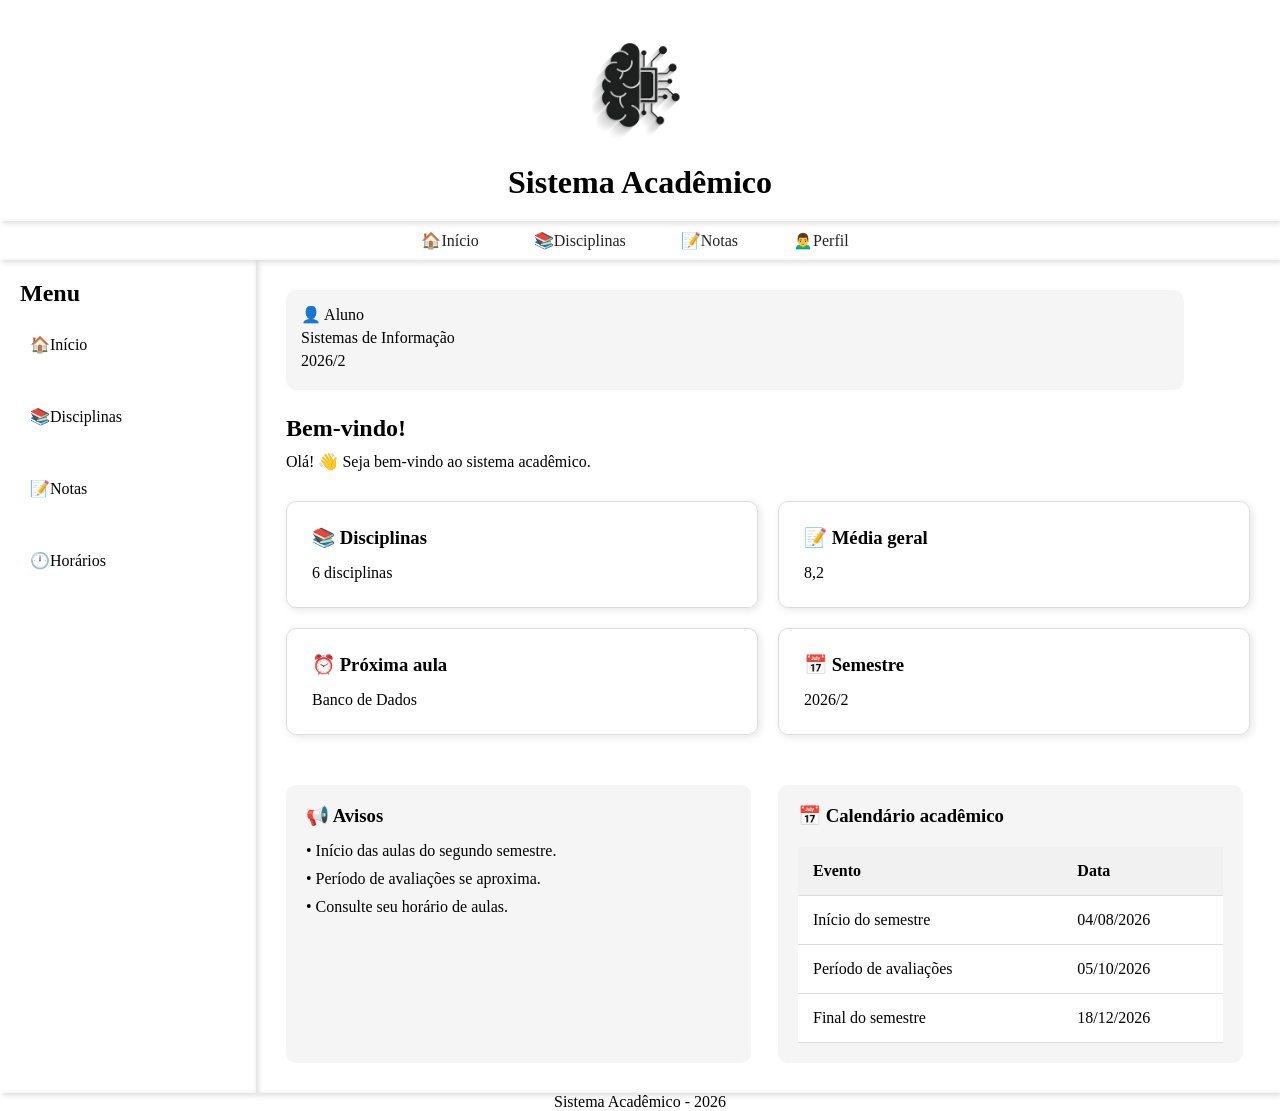
<file: index.html>
<!DOCTYPE html>
<html lang="en">

<head>
    <meta charset="UTF-8">
    <meta name="viewport" content="width=device-width, initial-scale=1.0">
    <title>Início</title>
    <link rel="stylesheet" href="style.css">
</head>

<body>
    <header>
        <img src="logo_academico.png" alt="Logo">
        <h1>Sistema Acadêmico</h1>
    </header>
    <nav>
        <a href="index.html">🏠Início</a>
        <a href="disciplinas.html">📚Disciplinas</a>
        <a href="notas.html">📝Notas</a>
        <a href="perfil.html">🙍‍♂️Perfil</a>
    </nav>
    <aside>
        <h2>Menu</h2>
        <br>
        <a href="index.html">🏠Início</a>
        <br>
        <a href="disciplinas.html">📚Disciplinas</a>
        <br>
        <a href="notas.html">📝Notas</a>
        <br>
        <a href="horarios.html">🕛Horários</a>
    </aside>
    <main>

        <div class="aluno">
            <p>👤 Aluno</p>
            <p>Sistemas de Informação</p>
            <p>2026/2</p>
        </div>

        <h2>Bem-vindo!</h2>

        <p class="mensagem">
            Olá! 👋 Seja bem-vindo ao sistema acadêmico.
        </p>

        <div class="cards">

            <div class="card">
                <h3>📚 Disciplinas</h3>
                <p>6 disciplinas</p>
            </div>

            <div class="card">
                <h3>📝 Média geral</h3>
                <p>8,2</p>
            </div>

            <div class="card">
                <h3>⏰ Próxima aula</h3>
                <p>Banco de Dados</p>
            </div>

            <div class="card">
                <h3>📅 Semestre</h3>
                <p>2026/2</p>
            </div>

            <div class="resumo">
                <h3>📢 Avisos</h3>

                <p>• Início das aulas do segundo semestre.</p>
                <p>• Período de avaliações se aproxima.</p>
                <p>• Consulte seu horário de aulas.</p>
            </div>

            <div class="calendario">
                <h3>📅 Calendário acadêmico</h3>

                <table>
                    <tr>
                        <th>Evento</th>
                        <th>Data</th>
                    </tr>

                    <tr>
                        <td>Início do semestre</td>
                        <td>04/08/2026</td>
                    </tr>

                    <tr>
                        <td>Período de avaliações</td>
                        <td>05/10/2026</td>
                    </tr>

                    <tr>
                        <td>Final do semestre</td>
                        <td>18/12/2026</td>
                    </tr>
                </table>
            </div>

        </div>

    </main>
    <footer>
        Sistema Acadêmico - 2026
    </footer>
</body>

</html>
</file>
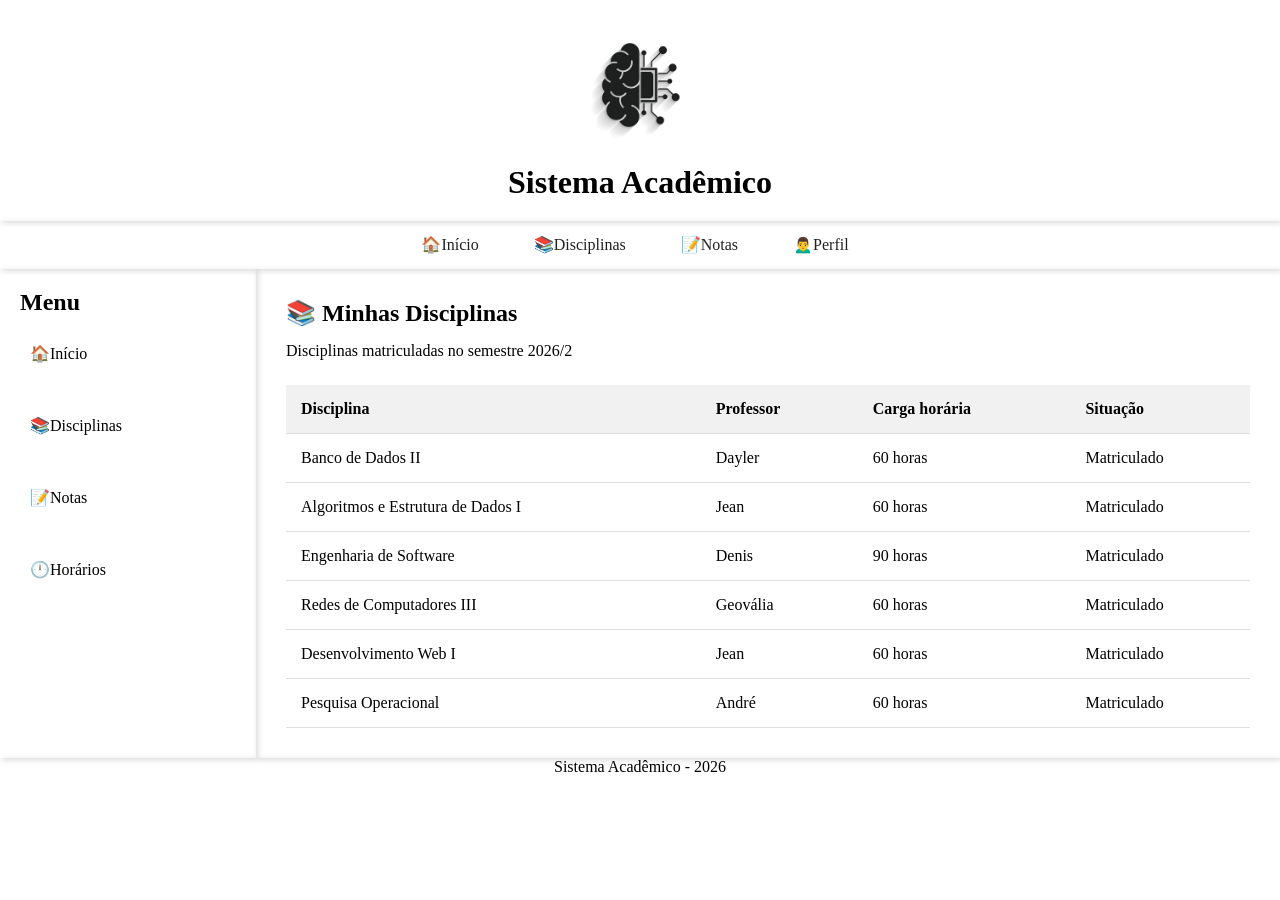
<file: disciplinas.html>
<!DOCTYPE html>
<html lang="en">

<head>
    <meta charset="UTF-8">
    <meta name="viewport" content="width=device-width, initial-scale=1.0">
    <title>Disciplinas - Sistema Acadêmico</title>
    <link rel="stylesheet" href="style.css">
</head>

<body>
    <header>
        <img src="logo_academico.png" alt="Logo">
        <h1>Sistema Acadêmico</h1>
    </header>
    <nav>
        <a href="index.html">🏠Início</a>
        <a href="disciplinas.html">📚Disciplinas</a>
        <a href="notas.html">📝Notas</a>
        <a href="perfil.html">🙍‍♂️Perfil</a>
    </nav>
    <aside>
        <h2>Menu</h2>
        <br>
        <a href="index.html">🏠Início</a>
        <br>
        <a href="disciplinas.html">📚Disciplinas</a>
        <br>
        <a href="notas.html">📝Notas</a>
        <br>
        <a href="horarios.html">🕛Horários</a>
    </aside>
    <main>
        <h2>📚 Minhas Disciplinas</h2>

        <p class="descricao">Disciplinas matriculadas no semestre 2026/2</p>

        <div class="tabela-container">
            <table>
                <tr>
                    <th>Disciplina</th>
                    <th>Professor</th>
                    <th>Carga horária</th>
                    <th>Situação</th>
                </tr>

                <tr>
                    <td>Banco de Dados II</td>
                    <td>Dayler</td>
                    <td>60 horas</td>
                    <td>Matriculado</td>
                </tr>

                <tr>
                    <td>Algoritmos e Estrutura de Dados I</td>
                    <td>Jean</td>
                    <td>60 horas</td>
                    <td>Matriculado</td>
                </tr>

                <tr>
                    <td>Engenharia de Software</td>
                    <td>Denis</td>
                    <td>90 horas</td>
                    <td>Matriculado</td>
                </tr>

                <tr>
                    <td>Redes de Computadores III</td>
                    <td>Geovália</td>
                    <td>60 horas</td>
                    <td>Matriculado</td>
                </tr>

                <tr>
                    <td>Desenvolvimento Web I</td>
                    <td>Jean</td>
                    <td>60 horas</td>
                    <td>Matriculado</td>
                </tr>

                <tr>
                    <td>Pesquisa Operacional</td>
                    <td>André</td>
                    <td>60 horas</td>
                    <td>Matriculado</td>
                </tr>
            </table>
        </div>
    </main>
    <footer>
        Sistema Acadêmico - 2026
    </footer>
</body>

</html>
</file>
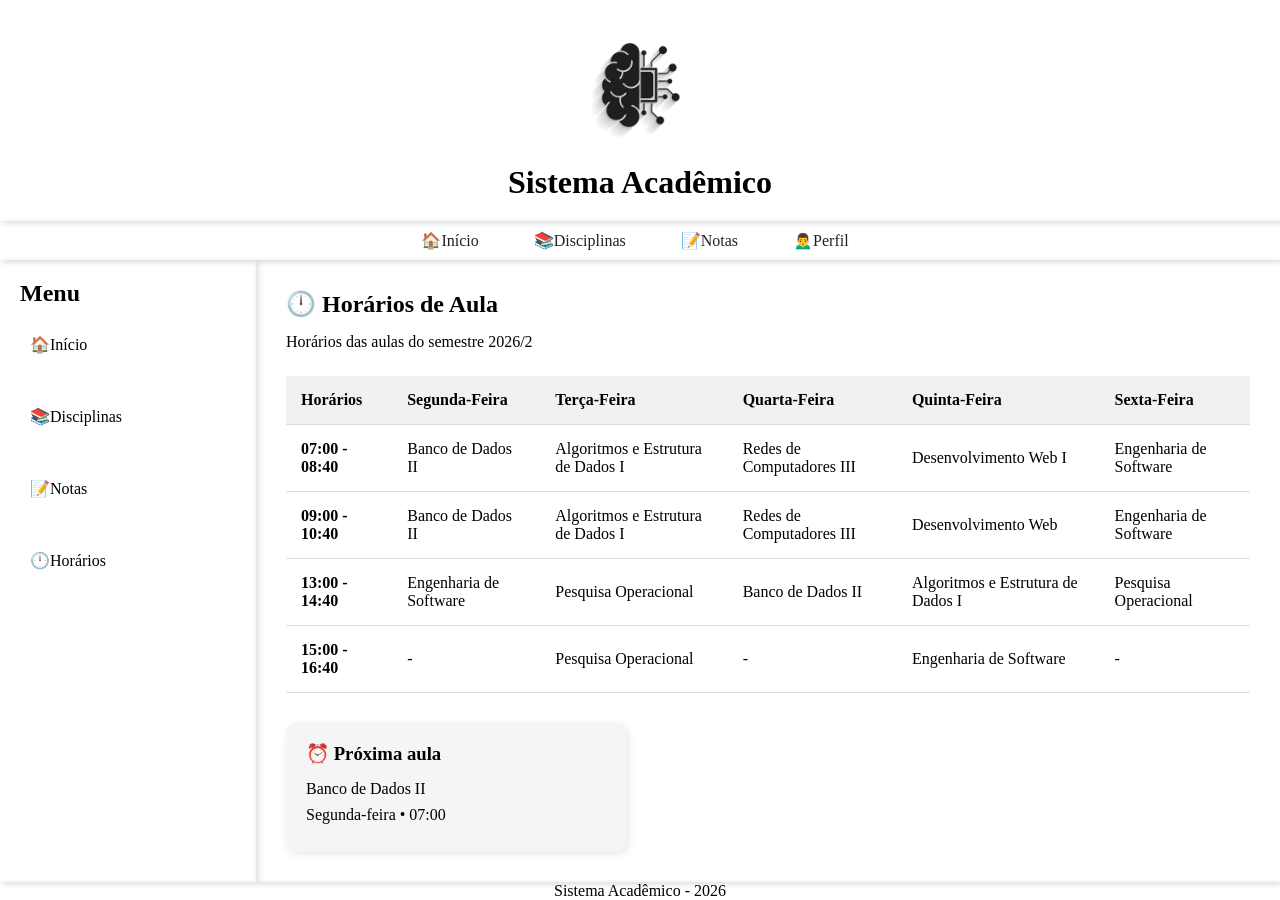
<file: horarios.html>
<!DOCTYPE html>
<html lang="en">

<head>
    <meta charset="UTF-8">
    <meta name="viewport" content="width=device-width, initial-scale=1.0">
    <title>Horários - Sistema Acadêmico</title>
    <link rel="stylesheet" href="style.css">
</head>

<body>
    <header>
        <img src="logo_academico.png" alt="Logo">
        <h1>Sistema Acadêmico</h1>
    </header>
    <nav>
        <a href="index.html">🏠Início</a>
        <a href="disciplinas.html">📚Disciplinas</a>
        <a href="notas.html">📝Notas</a>
        <a href="perfil.html">🙍‍♂️Perfil</a>
    </nav>
    <aside>
        <h2>Menu</h2>
        <br>
        <a href="index.html">🏠Início</a>
        <br>
        <a href="disciplinas.html">📚Disciplinas</a>
        <br>
        <a href="notas.html">📝Notas</a>
        <br>
        <a href="horarios.html">🕛Horários</a>
    </aside>
    <main>
        <h2>🕛 Horários de Aula</h2>

        <p class="descricao"> Horários das aulas do semestre 2026/2</p>

        <div class="tabela-container">
            <table class="tabela-horarios">
                <tr>
                    <th>Horários</th>
                    <th>Segunda-Feira</th>
                    <th>Terça-Feira</th>
                    <th>Quarta-Feira</th>
                    <th>Quinta-Feira</th>
                    <th>Sexta-Feira</th>
                </tr>

                <tr>
                    <td><strong>07:00 - 08:40</strong></td>
                    <td>Banco de Dados II</td>
                    <td>Algoritmos e Estrutura de Dados I</td>
                    <td>Redes de Computadores III</td>
                    <td>Desenvolvimento Web I</td>
                    <td>Engenharia de Software</td>
                </tr>

                <tr>
                    <td><strong>09:00 - 10:40</strong></td>
                    <td>Banco de Dados II</td>
                    <td>Algoritmos e Estrutura de Dados I</td>
                    <td>Redes de Computadores III</td>
                    <td>Desenvolvimento Web <I></I></td>
                    <td>Engenharia de Software</td>
                </tr>

                <tr>
                    <td><strong>13:00 - 14:40</strong></td>
                    <td>Engenharia de Software</td>
                    <td>Pesquisa Operacional</td>
                    <td>Banco de Dados II</td>
                    <td>Algoritmos e Estrutura de Dados I</td>
                    <td>Pesquisa Operacional</td>
                </tr>

                <tr>
                    <td><strong>15:00 - 16:40</strong></td>
                    <td>-</td>
                    <td>Pesquisa Operacional</td>
                    <td>-</td>
                    <td>Engenharia de Software</td>
                    <td>-</td>
                </tr>
            </table>
        </div>

        <div class="proxima-aula">

            <h3>⏰ Próxima aula</h3>

            <p>Banco de Dados II</p>
            <p>Segunda-feira • 07:00</p>

        </div>
    </main>
    <footer>
        Sistema Acadêmico - 2026
    </footer>
</body>

</html>
</file>
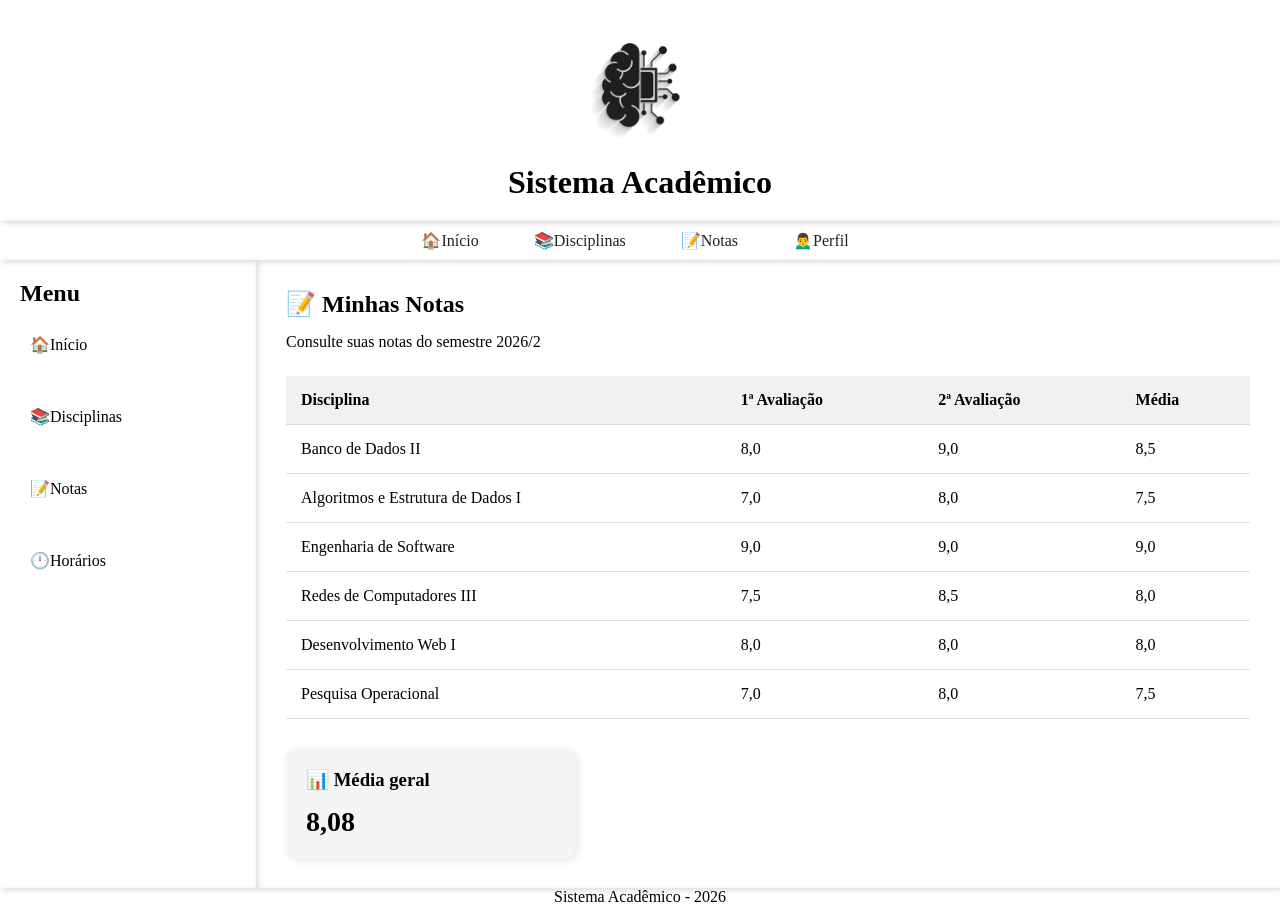
<file: notas.html>
<!DOCTYPE html>
<html lang="en">

<head>
    <meta charset="UTF-8">
    <meta name="viewport" content="width=device-width, initial-scale=1.0">
    <title>Notas - Sistema Acadêmico</title>
    <link rel="stylesheet" href="style.css">
</head>

<body>
    <header>
        <img src="logo_academico.png" alt="Logo">
        <h1>Sistema Acadêmico</h1>
    </header>
    <nav>
        <a href="index.html">🏠Início</a>
        <a href="disciplinas.html">📚Disciplinas</a>
        <a href="notas.html">📝Notas</a>
        <a href="perfil.html">🙍‍♂️Perfil</a>
    </nav>
    <aside>
        <h2>Menu</h2>
        <br>
        <a href="index.html">🏠Início</a>
        <br>
        <a href="disciplinas.html">📚Disciplinas</a>
        <br>
        <a href="notas.html">📝Notas</a>
        <br>
        <a href="horarios.html">🕛Horários</a>
    </aside>
    <main>
        <h2>📝 Minhas Notas</h2>

        <p class="descricao">Consulte suas notas do semestre 2026/2</p>

        <div class="tabela-container">
            <table>
                <tr>
                    <th>Disciplina</th>
                    <th>1ª Avaliação</th>
                    <th>2ª Avaliação</th>
                    <th>Média</th>
                </tr>

                <tr>
                    <td>Banco de Dados II</td>
                    <td>8,0</td>
                    <td>9,0</td>
                    <td>8,5</td>
                </tr>

                <tr>
                    <td>Algoritmos e Estrutura de Dados I</td>
                    <td>7,0</td>
                    <td>8,0</td>
                    <td>7,5</td>
                </tr>

                <tr>
                    <td>Engenharia de Software</td>
                    <td>9,0</td>
                    <td>9,0</td>
                    <td>9,0</td>
                </tr>

                <tr>
                    <td>Redes de Computadores III</td>
                    <td>7,5</td>
                    <td>8,5</td>
                    <td>8,0</td>
                </tr>

                <tr>
                    <td>Desenvolvimento Web I</td>
                    <td>8,0</td>
                    <td>8,0</td>
                    <td>8,0</td>
                </tr>

                <tr>
                    <td>Pesquisa Operacional</td>
                    <td>7,0</td>
                    <td>8,0</td>
                    <td>7,5</td>
                </tr>
            </table>
        </div>

        <div class="media-geral">
            <h3>📊 Média geral</h2>
            <p>8,08</p>
        </div>
    </main>
    <footer>
        Sistema Acadêmico - 2026
    </footer>
</body>

</html>
</file>
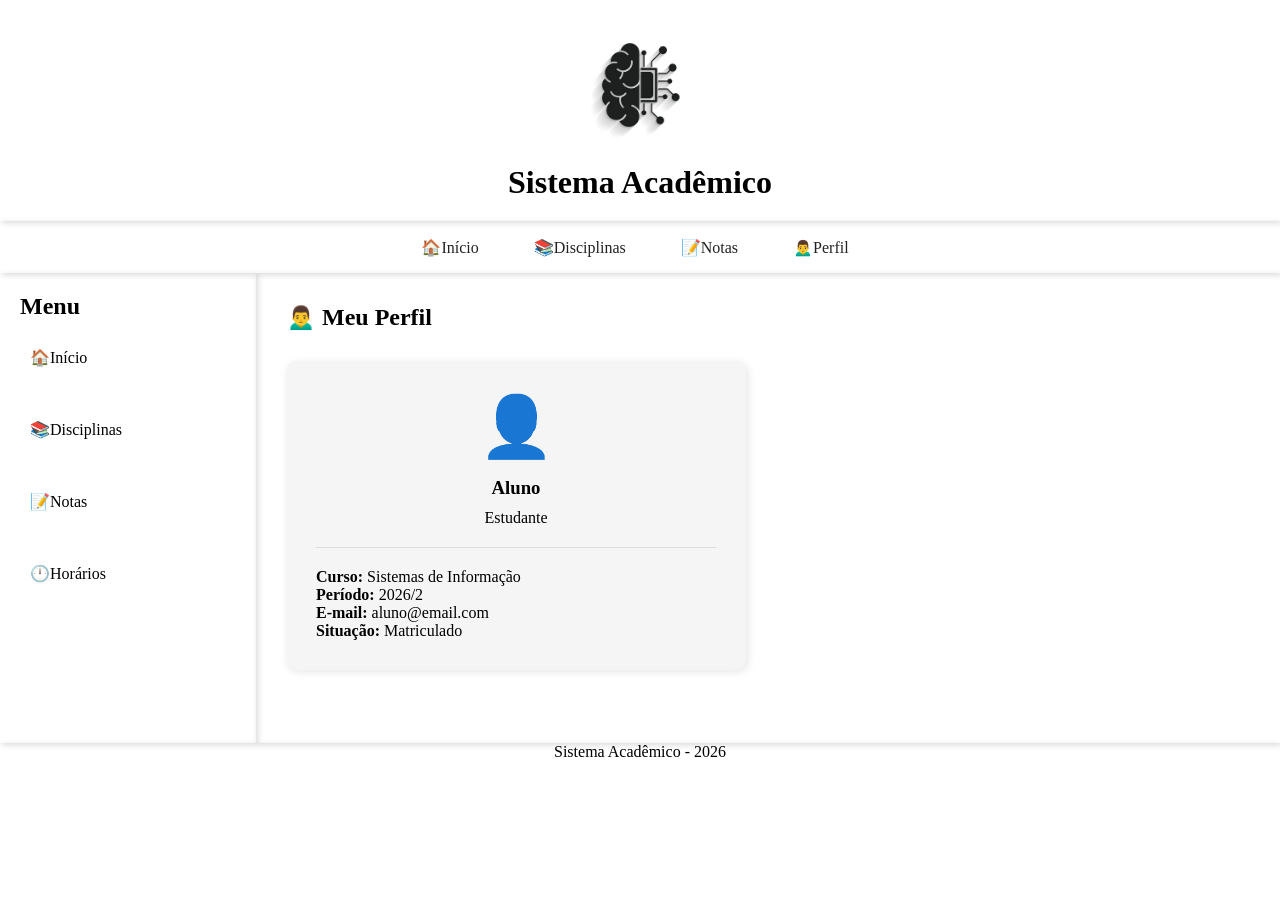
<file: perfil.html>
<!DOCTYPE html>
<html lang="en">
<head>
    <meta charset="UTF-8">
    <meta name="viewport" content="width=device-width, initial-scale=1.0">
    <title>Perfil - Sistema Acadêmico</title>
    <link rel="stylesheet" href="style.css">
</head>
<body>
    <header>
        <img src="logo_academico.png" alt="Logo">
        <h1>Sistema Acadêmico</h1>
    </header>
    <nav>
        <a href="index.html">🏠Início</a>
        <a href="disciplinas.html">📚Disciplinas</a>
        <a href="notas.html">📝Notas</a>
        <a href="perfil.html">🙍‍♂️Perfil</a>
    </nav>
    <aside>
        <h2>Menu</h2>
        <br>
        <a href="index.html">🏠Início</a>
        <br>
        <a href="disciplinas.html">📚Disciplinas</a>
        <br>
        <a href="notas.html">📝Notas</a>
        <br>
        <a href="horarios.html">🕛Horários</a>
    </aside>
    <main>
        <h2>🙍‍♂️ Meu Perfil</h2>

        <div class="perfil-card">
            <div class="avatar">
                👤
            </div>

            <h3>Aluno</h3>

            <p>Estudante</p>

            <hr>

            <div class="informaçoes">
                <p><strong>Curso:</strong> Sistemas de Informação</p>

                <p><strong>Período:</strong> 2026/2</p>

                <p><strong>E-mail:</strong> aluno@email.com</p>

                <p><strong>Situação:</strong> Matriculado</p>
            </div>
        </div>
    </main>
    <footer>
        Sistema Acadêmico - 2026
    </footer>
</body>
</html>
</file>
<file: style.css>
* {
    margin: 0;
}

body {
    height: 100vh;
    display: grid;
    grid-template-rows: 3fr 1fr 9fr 3fr;
    grid-template-columns: 1fr 4fr;
    background-color: white;
}

header {
    grid-row: 1/2;
    grid-column: 1/3;
    text-align: center;
    padding: 20px;
    box-shadow: 2px 2px 6px rgba(0, 0, 0, .15);
}

header img {
    width: 130px;
}

header h1 {
    margin-top: 10px;
}

nav {
    grid-row: 2/3;
    grid-column: 1/3;
    text-align: center;
    box-shadow: 2px 2px 6px rgba(0, 0, 0, .15);
    display: flex;
    justify-content: center;
    align-items: center;
    gap: 25px;
}

nav a {
    margin-right: 10px;
    text-decoration: none;
    color: #222;
    padding: 10px;
}

nav a:hover {
    background-color: #eee;
    border-radius: 5px;
}

aside {
    grid-row: 3/4;
    grid-column: 1/2;
    box-shadow: 2px 2px 6px rgba(0, 0, 0, .15);
    padding: 20px;
}

aside a {
    display: block;
    padding: 10px;
    margin-bottom: 15px;
    text-decoration: none;
    color: black;
    border-radius: 5px;
}

aside a:hover {
    background-color: #eee;
}

main {
    grid-row: 3/4;
    grid-column: 2/3;
    box-shadow: 2px 2px 6px rgba(0, 0, 0, .15);
    padding: 30px;
}

main h2 {
    margin-bottom: 10px;
}

/* Estilização das páginas*/

.aluno {
    margin-bottom: 25px;
    padding: 15px;
    background-color: #f5f5f5;
    border-radius: 10px;
    width: 90%;
}

.aluno p {
    margin-bottom: 5px;
}

.mensagem {
    margin-bottom: 30px;
}

.cards {
    display: grid;
    grid-template-columns: repeat(2, 1fr);
    gap: 20px;
}

.card {
    padding: 25px;
    border: 1px solid #ddd;
    border-radius: 10px;
    box-shadow: 2px 2px 8px rgba(0, 0, 0, .10);
    transition: 0.3s;
}

.card:hover {
    transform: translateY(-5px);
    box-shadow: 2px 5px 12px rgba(0, 0, 0, .15);
}

.card h3 {
    margin-bottom: 15px;
}

.resumo {
    margin-top: 30px;
    padding: 20px;
    border-radius: 10px;
    background-color: #f5f5f5;
    width: 90%;
}

.resumo h3 {
    margin-bottom: 15px;
}

.resumo p {
    margin-bottom: 10px;
}

.calendario {
    margin-top: 30px;
    padding: 20px;
    width: 90%;
    border-radius: 10px;
    background-color: #f5f5f5;
}

.calendario h3 {
    margin-bottom: 20px;
}

table {
    width: 100%;
    border-collapse: collapse;
    margin-top: 20px;
    background-color: white;
}

th,
td {
    padding: 15px;
    text-align: left;
    border-bottom: 1px solid #ddd;
}

th {
    text-align: left;
    background-color: #f1f1f1;
}

footer {
    grid-row: 4/5;
    grid-column: 1/3;
    text-align: center;
    box-shadow: 2px 2px 6px rgba(0, 0, 0, .15);
}

.descricao {
    margin-top: 15px;
    margin-bottom: 25px;
}

.tabela-cotainer {
    width: 95%;
    overflow-x: auto;
}

tr :hover {
    background-color: #f8f8f8;
}

.media-geral {
    margin-top: 30px;
    padding: 20px;
    width: 250px;
    background-color: #f5f5f5;
    border-radius: 10px;
    box-shadow: 2px 2px 8px rgba(0, 0, 0, .10);
}

.media-geral h3 {
    margin-bottom: 15px;
}

.media-geral p {
    font-size: 28px;
    font-weight: bold;
}

.perfil-card {
    margin-top: 30px;
    padding: 30px;
    width: 400px;
    max-width: 90%;
    background-color: #f5f5f5;
    border-radius: 10px;
    box-shadow: 2px 2px 8px rgba(0, 0, 0, .10);
}

.avatar {
    font-size: 60px;
    text-align: center;
    margin-bottom: 15px;
}

.perfil-card h3 {
    text-align: center;
    margin-bottom: 10px;
}

.perfil-card>p {
    text-align: center;
    margin-bottom: 20px;
}

.perfil-card hr {
    border: none;
    border-top: 1px solid #ddd;
    margin-bottom: 20px;
}

.informacoes p {
    margin-bottom: 15px;
}

.tbl-horarios {
    font-size: 15px;
}

.tbl-horarios th {
    text-align: center;
}

.tbl-horarios td {
    text-align: center;
}

.proxima-aula {
    margin-top: 30px;
    padding: 20px;
    width: 300px;
    background-color: #f5f5f5;
    border-radius: 10px;
    box-shadow: 2px 2px 8px rgba(0, 0, 0, .10);
}

.proxima-aula h3 {
    margin-bottom: 15px;
}

.proxima-aula p {
    margin-bottom: 8px;
}
</file>
